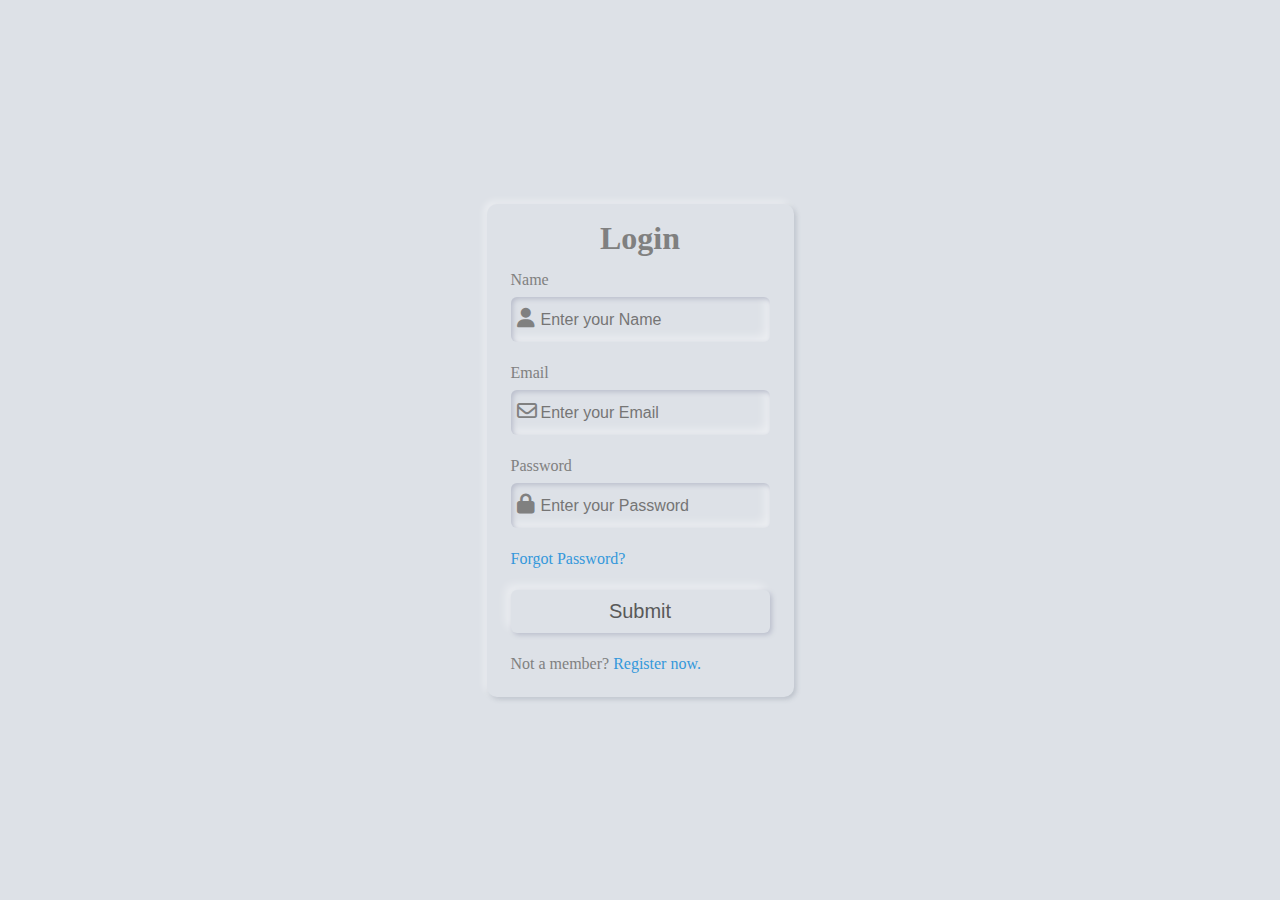
<file: index.html>
<!DOCTYPE html>
<html lang="en">
<head>
    <meta charset="UTF-8">
    <meta name="viewport" content="width=device-width, initial-scale=1.0">
    <title>Form Validation</title>
    <link rel="stylesheet" href="css/style.css">
    <link rel="stylesheet" href="https://cdnjs.cloudflare.com/ajax/libs/font-awesome/6.4.2/css/all.min.css" />
</head>
<body>





    <script src="javascript/login.js"></script>
</body>
</html>
</file>
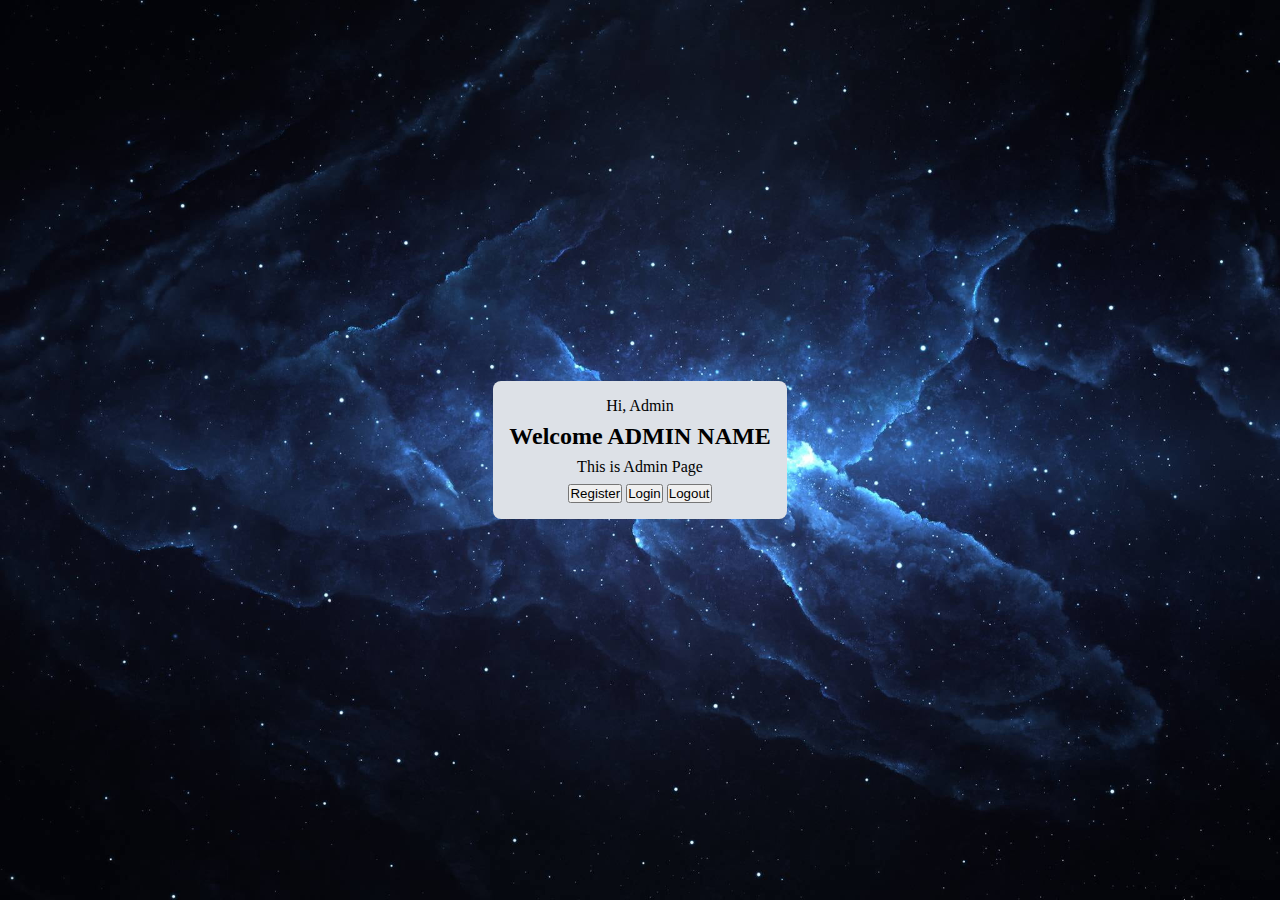
<file: adminPage.html>
<!DOCTYPE html>
<html lang="en">
<head>
    <meta charset="UTF-8">
    <meta name="viewport" content="width=device-width, initial-scale=1.0">
    <title>Admin page</title>
    <link rel="stylesheet" href="css/adminUser.css">
</head>
<body>
    <script src="javascript/admin.js"></script>
</body>
</html>
</file>
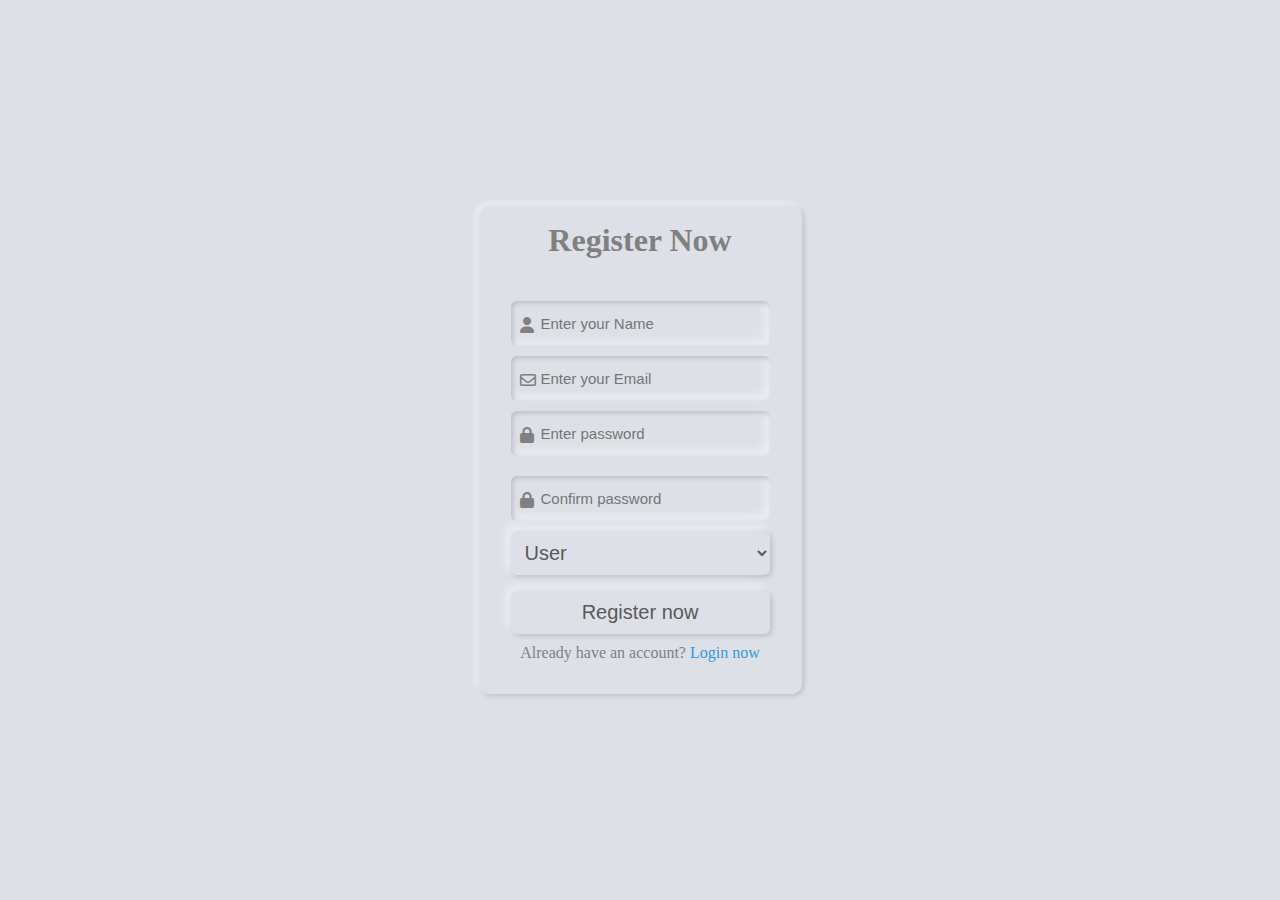
<file: register.html>
<!DOCTYPE html>
<html lang="en">
<head>
    <meta charset="UTF-8">
    <meta name="viewport" content="width=device-width, initial-scale=1.0">
    <title>Register Form</title>
    <link rel="stylesheet" href="css/register.css">
    <link rel="stylesheet" href="https://cdnjs.cloudflare.com/ajax/libs/font-awesome/6.4.2/css/all.min.css" />
</head>
<body>

    <script src="javascript/register.js"></script>
</body>
</html>
</file>
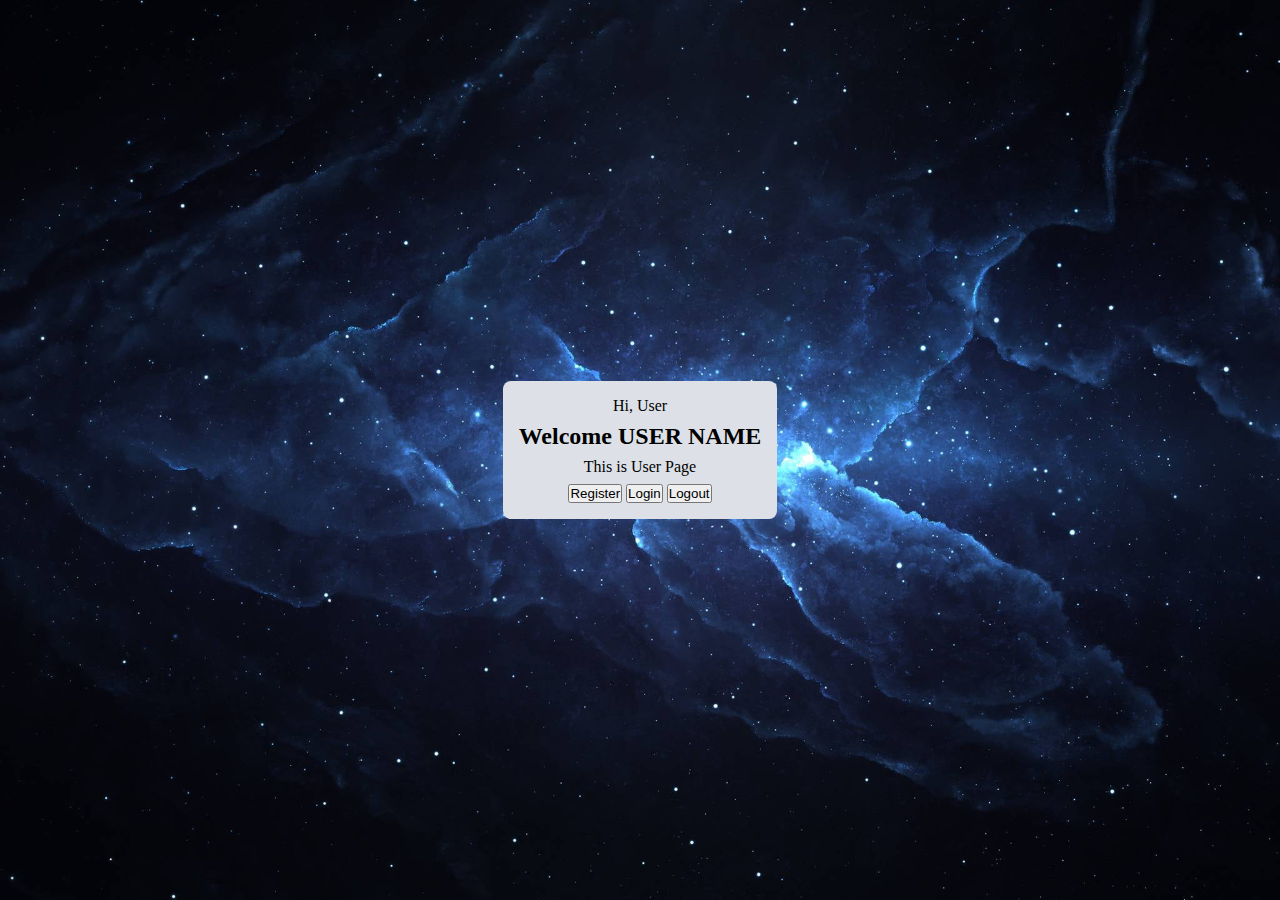
<file: userPage.html>
<!DOCTYPE html>
<html lang="en">
<head>
    <meta charset="UTF-8">
    <meta name="viewport" content="width=device-width, initial-scale=1.0">
    <title>Admin page</title>
    <link rel="stylesheet" href="css/adminUser.css">
</head>
<body>
    <script src="javascript/user.js"></script>
</body>
</html>
</file>
<file: css/style.css>
/* Set default styles for all elements */
* {
    margin: 0;
    padding: 0;
    box-sizing: border-box;
}

/* Set styles for specific classes */
.inputName,
.inputEmail,
.inputPassword,
.confirmPass,
.submitButtonDiv {
    display: flex;
    flex-direction: column;
    padding: 8px;
    position: relative;
    width: 100%;
}

.mainContainer {

    background: #dde1e7;
    /* background: black; */
    /* background: url(/images/1.jpg);
    background-size: cover;
    background-repeat: no-repeat;
    background-attachment: fixed; */
    width: 100%;
    min-height: 100vh;
    display: flex;
    justify-content: center;
    align-items: center;
}

.masterContainer {
    padding: 1rem;
}

.formContainer {
    background: #dde1e7;
    color: gray;
    border-radius: 10px;
    box-shadow: -3px -3px 7px #ffffff73, 2px 2px 5px rgba(94, 104, 121, 0.288);
    padding: 1rem;
    display: flex;
}

form {
    display: flex;
    flex-direction: column;
    justify-content: center;
    align-items: center;
    gap: 6px;
    /* width: 300px; */
}

.nameError,
.emailError,
.passwordError {
    color: red;
    padding: 1px;
    margin-top: 3px;
    border-radius: 3px;
    font-size: 1rem;
    font-weight: bold;
}

form label {
    display: block;
    margin-bottom: .5rem;
}

form input::placeholder {
    font-size: 1rem;
}

form div input {
    width: 100%;
    /* max-width: 300px;
    flex: 1; */
    height: 45px;
    border: none;
    outline: none;
    padding: 0px 30px;
    border-radius: 6px;
    color: black;
    font-size: 15px;
    background-color: transparent;
    box-shadow: inset 2px 2px 5px #BABECC, inset -5px -5px 10px #ffffff73;
}

form div i {
    font-size: 20px;
    position: absolute;
}

form div .fa-circle-check {
    color: green;
}

form div .fa-circle-exclamation {
    color: red;
}

.inputIcons,
.email_Icons,
.password_Icons {
    position: relative;
    width: 100%;
    max-width: 400px;
}

form div .fa-envelope,
form div .fa-user,
form div .fa-lock {
    position: absolute;
    top: 26%;
    left: 6px;
}

form div .fa-circle-exclamation,
form div .fa-circle-check {
    left: 89%;
    top: 27%;
    opacity: 0;
}

.formContainer button {
    width: 100%;
    padding: 10px;
    font-size: 20px;
    background: #dde1e7;
    border-radius: 6px;
    border: none;
    outline: none;
    cursor: pointer;
    color: #595959;
    box-shadow: 2px 2px 5px #BABECC, -5px -5px 10px #ffffff73;
}

.formContainer button:focus {
    color: #3498db;
    box-shadow: inset 2px 2px 5px #BABECC, inset -5px -5px 10px #ffffff73;
}

.submitButtonDiv {
    width: 100%;
}

.confirmPass {
    width: 100%;
    height: 100px;
}

.confirmPassword {
    position: relative;
}

.passConfirm {
    position: absolute;
    top: 30%;
}

.forgotPassDiv, .signUpDiv {
    /* background: red; */
    padding: 8px;
    width: 100%;
}

#signUpLink, #resetPassLink {
    text-decoration: none;
    color: #3498db;
}
</file>
<file: css/adminUser.css>
* {
    margin: 0;
    padding: 0;
    box-sizing: border-box;
}

.mainContainer {
    width: 100%;
    min-height: 100vh;
    background: url(/images/1.jpg);
    background-size: cover;
    background-repeat: no-repeat;
    background-attachment: fixed;

    display: flex;
    justify-content: center;
    align-items: center;
}

.wrapperContainer {
    /* background: purple; */
    background: #dde1e7;
    border-radius: .5rem;
    padding: 1rem;
    display: flex;
    justify-content: center;
    flex-direction: column;
    align-items: center;
    gap: 8px;

}

.helloDiv, .welcomeDiv, .pageDiv, .buttonDiv {
    background: green;
}
</file>
<file: css/register.css>
* {
    margin: 0;
    padding: 0;
    box-sizing: border-box;
}

.mainContainer {
    width: 100%;
    min-height: 100vh;
    /* background: blue; */
    background: #dde1e7;
    /*  background: url(/images/1.jpg);
    background-size: cover;
    background-repeat: no-repeat;
    background-attachment: fixed; */
    display: flex;
    justify-content: center;
    align-items: center;
}

.title h1 {
    text-align: center;
}

#success {
    color: green;
}

#errorBox, .errorPassword {
    color: red;
    width: 100%;
    /* background-color: white; */
    font-weight: bold;
    padding: 0 4px;

}

.wrapperContainer {
    width: fit-content;
    /* background: purple; */
    background: #dde1e7;
    color: gray;
    border-radius: 10px;
    box-shadow: -3px -3px 7px #ffffff73, 2px 2px 5px rgba(94, 104, 121, 0.288);
    padding: 1rem;
    display: flex;
    flex-direction: column;
    gap: 1rem;

}

.wrapperContainer form {
    display: flex;
    flex-direction: column;
    justify-content: center;
    align-items: center;
    gap: 10px;
    /* width: 100%;
    max-width: 500px; */
    /* background: brown; */
    padding: 1rem;
}

.inputEmail, .inputName, .inputPassword, .inputPassConfirm {
    position: relative;
    /* padding: 8px 0; */
    /* background: green; */
    width: 100%;
}

.wrapperContainer form div input {
    /* background: red; */
    width: 100%;
    height: 45px;
    border: none;
    outline: none;
    padding: 0px 30px;
    border-radius: 6px;
    color: black;
    font-size: 15px;
    background-color: transparent;
    box-shadow: inset 2px 2px 5px #BABECC, inset -5px -5px 10px #ffffff73;
}

/* .errorPassword {
    
    color: red;
    width: 100%;
    padding: 8px;
} */

.inputEmail i, .inputName i, .inputPassword i, .inputPassConfirm i {
    position: absolute;
}

.fa-circle-check {
    color: green;
}

.fa-circle-exclamation {
    color: red;
}

.fa-circle-exclamation, .fa-circle-check {
    right: 5%;
    top: 35%;
    opacity: 0;
}

.fa-lock, .fa-user, .fa-envelope {
    left: .6rem;
    top: 35%;
}

.userAdmin {
    padding-left: 12px;
}

.buttonAndSelect {
    width: 100%;
    display: flex;
    flex-direction: column;
    justify-content: center;
    align-items: center;
    gap: 1rem;
}

.userAdmin, .registerBtn {

    /* text-align: center; */
    padding: 10px;
    font-size: 20px;
    background: #dde1e7;
    border-radius: 6px;
    border: none;
    outline: none;
    cursor: pointer;
    color: #595959;
    box-shadow: 2px 2px 5px #BABECC, -5px -5px 10px #ffffff73;
    width: 100%;
    margin: 0 8px;
}

.registerBtn:focus {
    color: #3498db;
    box-shadow: inset 2px 2px 5px #BABECC, inset -5px -5px 10px #ffffff73;
}

.loginLinkDiv a {
    text-decoration: none;
    color: #3498db;
}
</file>
